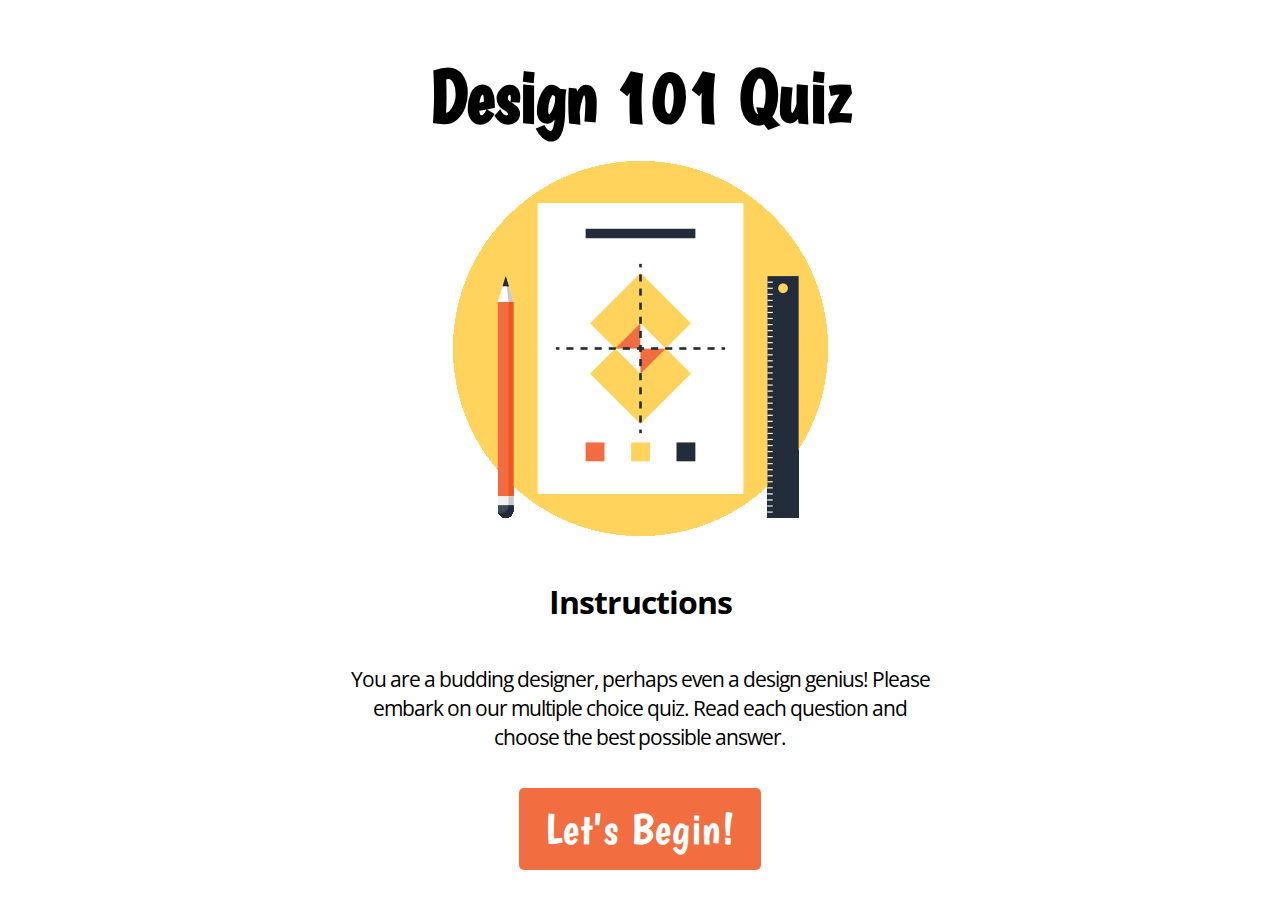
<file: index.html>
<!DOCTYPE html>
<html>
<head>
	<title>Design 101 :: A Quiz App</title>
	<!-- styles & fonts -->
	<link rel="stylesheet" type="text/css" href="css/styles.css">
	<link href='https://fonts.googleapis.com/css?family=Boogaloo|Open+Sans:400,700' rel='stylesheet' type='text/css'>
	<link rel="stylesheet" href="https://maxcdn.bootstrapcdn.com/font-awesome/4.5.0/css/font-awesome.min.css">
	<!-- JavaScript -->
	<script src="http://ajax.googleapis.com/ajax/libs/jquery/1.10.2/jquery.min.js"></script>
	<script type="text/javascript" src="js/app.js"></script>

</head>
<body>
<div id="wrapper">
	<section id="intro">
		<h1>Design 101 Quiz</h1>
		<div class="quizImage"><img src="img/design-board.png" width="375px" height="375px" alt="design quiz board"></div> <!-- SET W/H TO "375" no PX -->
		<h2>Instructions</h2>
		<p>You are a budding designer, perhaps even a design genius! Please embark on our multiple choice quiz. Read each question and choose the best possible answer.</p>
		<button type="button" class="butt butt-orange" name="begin">Let's Begin!</button>
	</section>
	
	<section hidden id="question1"></section>
	<section hidden id="question2"></section>
	<section hidden id="question3"></section>
	<section hidden id="question4"></section>
	<section hidden id="question5"></section>
	<section hidden id="finalTally"></section>
	

</div> <!-- close wrapper -->

</body>
</html>
</file>
<file: css/styles.css>
/* Text Styling */

h1 {
	font-family: 'Boogaloo', cursive;
	font-size: 4.75em;
	letter-spacing: -1px;
	margin: 50px 0 0 0;

}

h2 {
	font-family: 'Open Sans', sans-serif;
	font-weight: 700;
	font-size: 2em;
	letter-spacing: -1px;
	margin: 0px;
	padding: 20px 0;
}

.red {
	background-color: red;
	padding-right: 1em;
	padding-left: 1em;
	margin-top: 1.8em;
}

p {
	font-family: 'Open Sans', sans-serif;
	font-weight: 400;
	font-size: 1.33em;
	letter-spacing: -1px;
	padding: 0 75px;
}

.answers {
	font-family: 'Open Sans', sans-serif;
	font-weight: 400;
	font-size: 1.15em;
	letter-spacing: -1px;
	text-align: left;
}

.answers-wrap {
	margin: 0 auto;
	max-width: 375px;
	/*border: 2px #ff0000 solid;*/
}

.answers-wrap ul,
.answers-wrap li {
	padding-left: 0;
	list-style-type:none;
}


form {
	
}

.radio-position {
	float: right;
}

.tally-icons {
	float: right;
}

.tally {
	background-color: #ccc;
	border: 5px solid #fff;
	font-family: 'Open Sans', sans-serif;
	font-weight: 400;
	font-size: 1.85em;
	letter-spacing: -1px;
	margin: 5px;
	text-align: center;
	text-transform: uppercase;
	padding-right: 12px;
	padding-left: 12px;
}

.tally-result {
	background-color: #FFCC66;
	border:0;
	text-decoration: none;
}
/* button */

button:focus {outline:0;}

/* Block */
.butt {
	text-decoration: none;
	color: #fff;
	border: 10px;
	border-radius: 5px;
	display: inline-block;
	padding: 15px 26px;
	margin-top: 15px;
	font-family: 'Boogaloo', cursive;
	font-size: 2.75em;
	letter-spacing: 1px;
}

/* Modifier */
.butt-orange {
  border-color: #f26d40;
  color: fff;
  background-color: #f26d40;
}



/* Layout Styles */

.introTitle, .introImage, .introText, .introDescriptionText {
	text-align: center;
	margin: 0 auto;
}

#wrapper {
	text-align: center;
	margin: 0 auto;
	max-width: 750px;
}

#contentBox {
	padding: 0 70px;
}

img {
	padding: 20px;
}


/* SECTIONS */

section {
	/*transition: all 1s ease;*/
}

section[hidden] {
	/*display: block;*/
	/*opacity: 0;*/
	/*transform: scaleY(0); */
	/*transform: translateY(-100%);*/
	/*height: 0;*/
}
</file>
